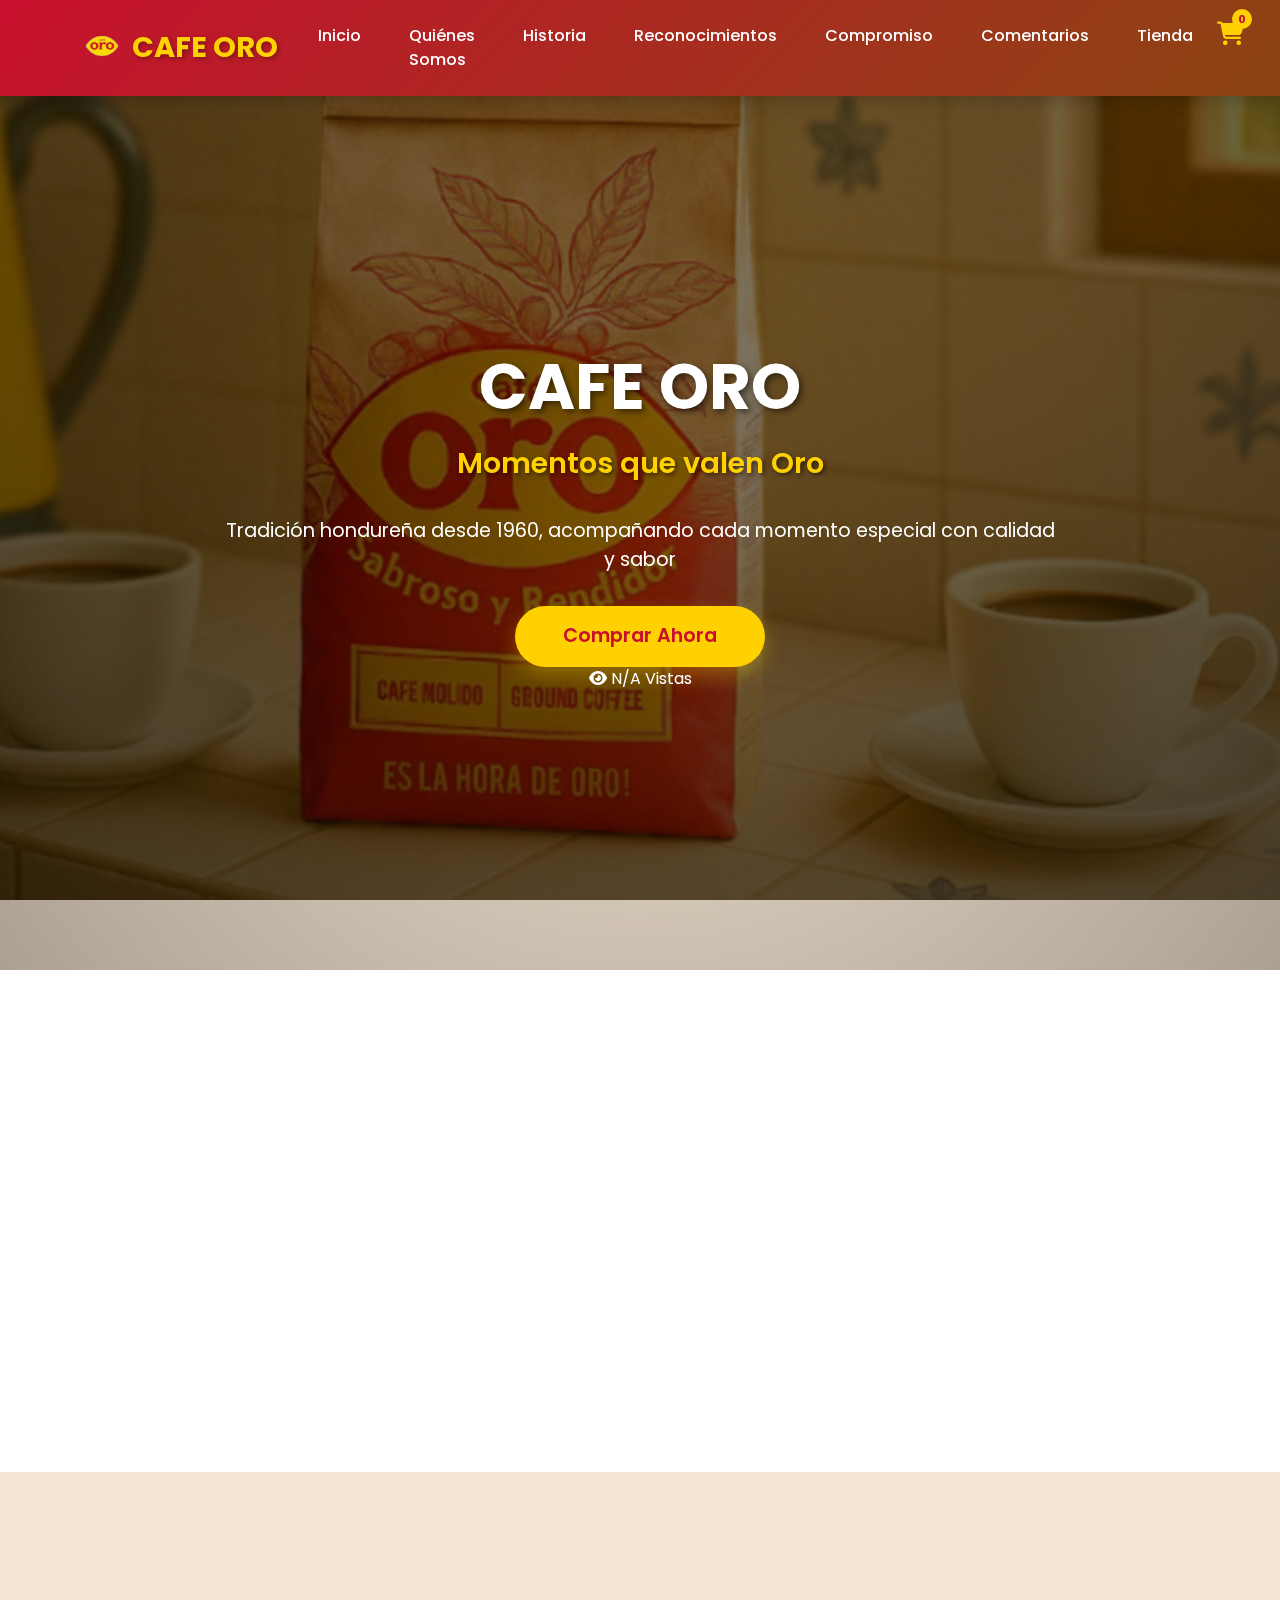
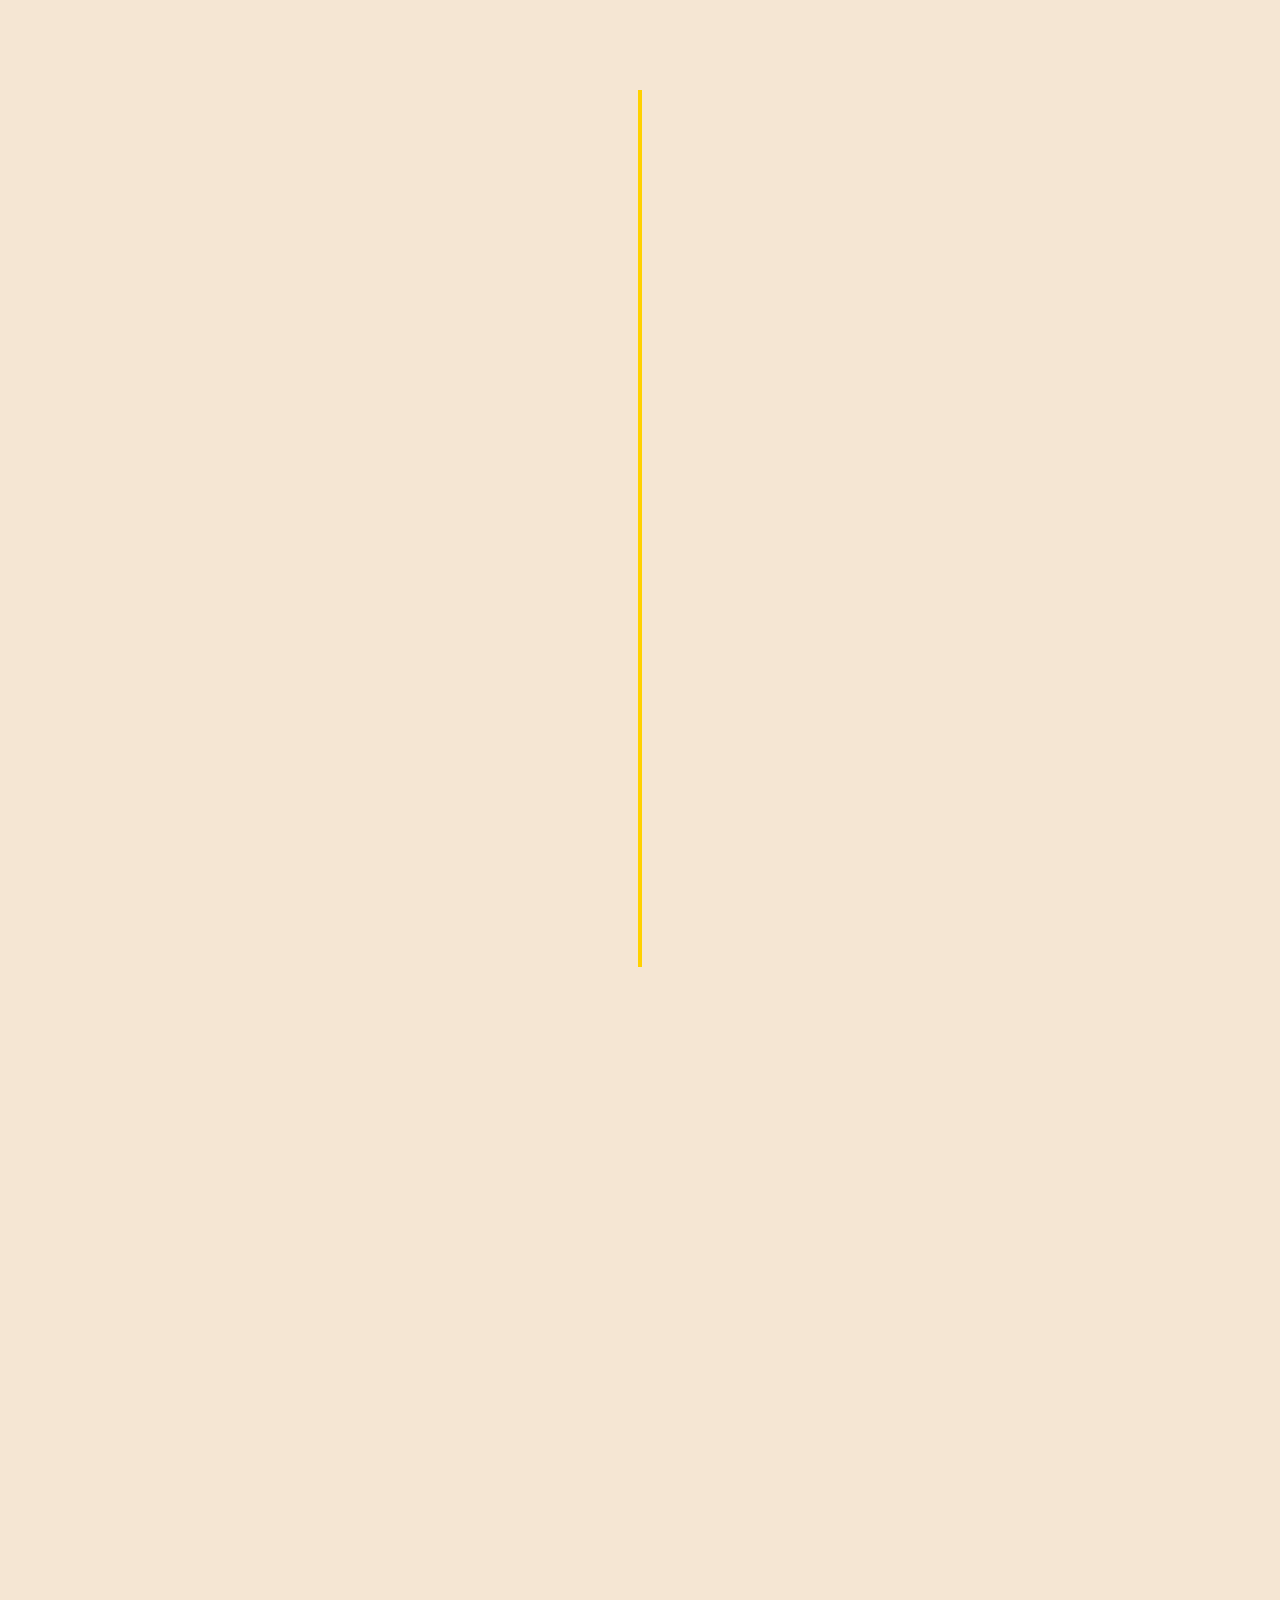
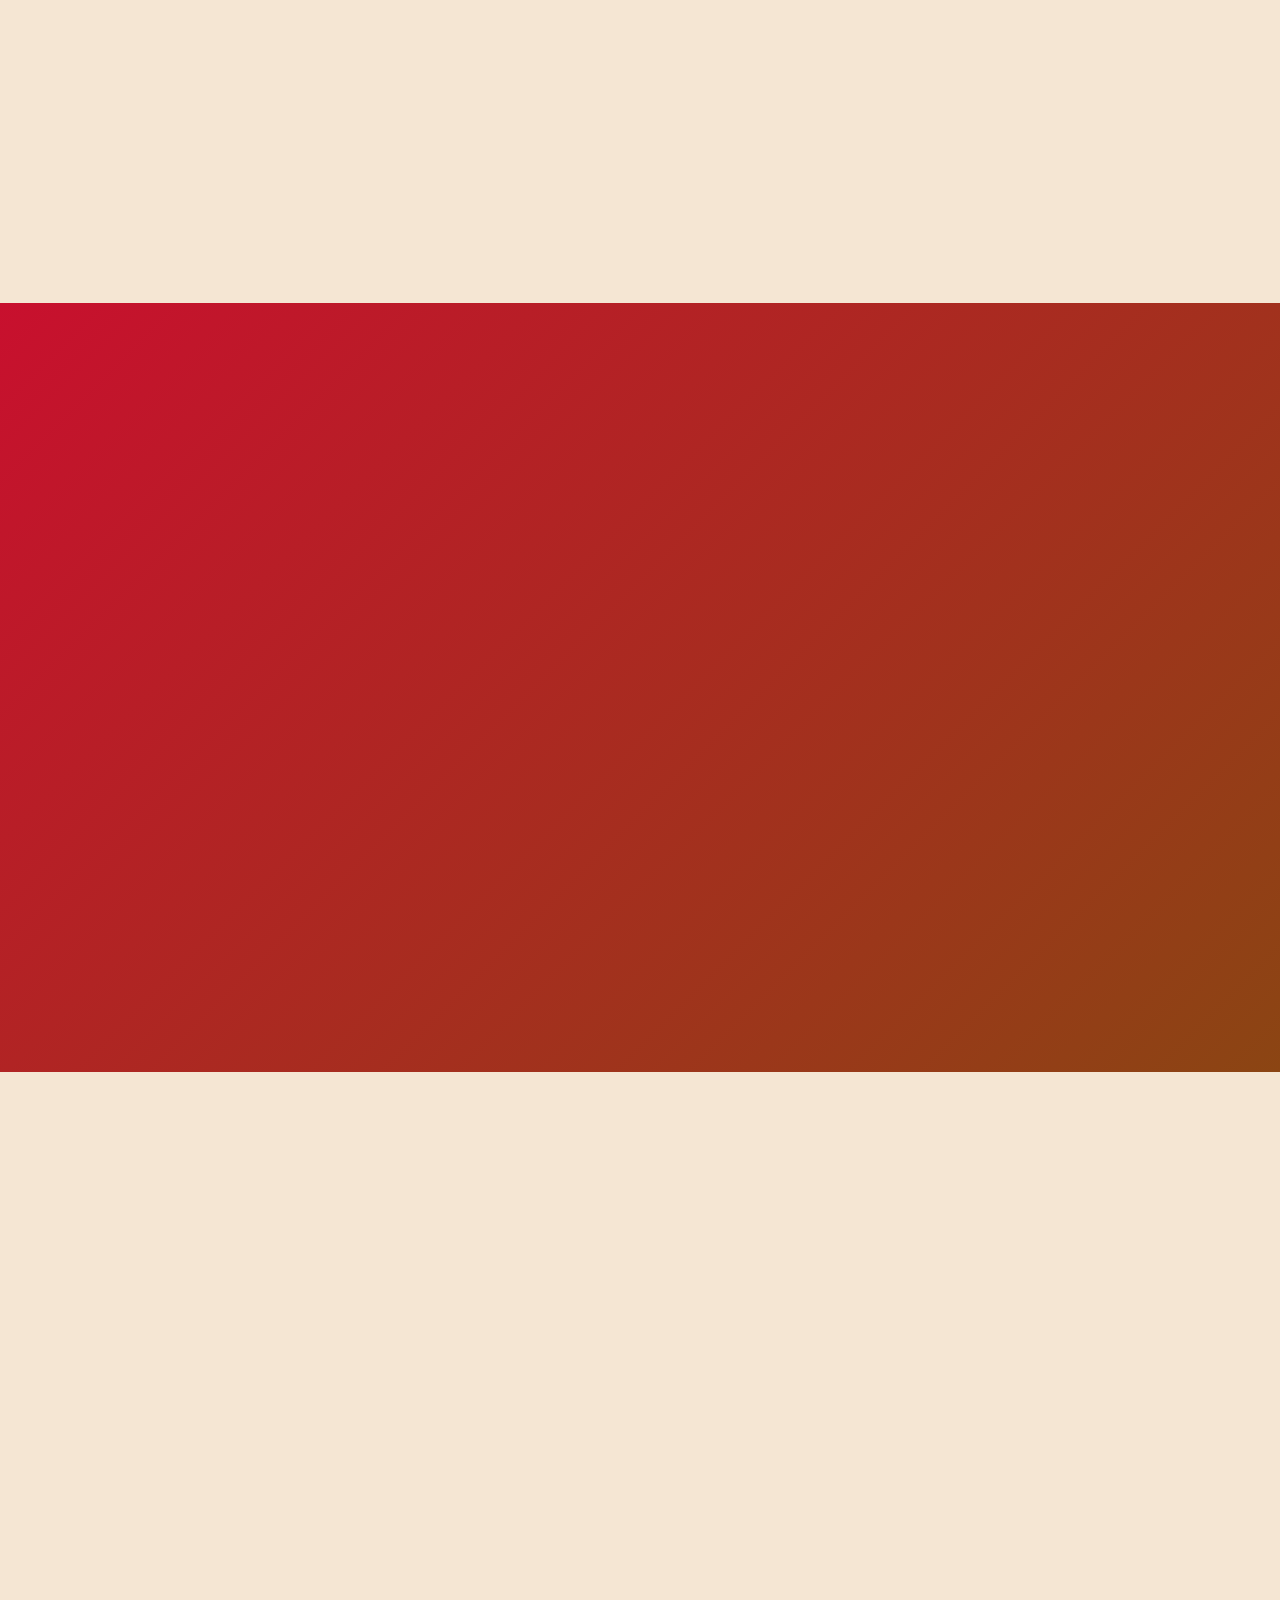
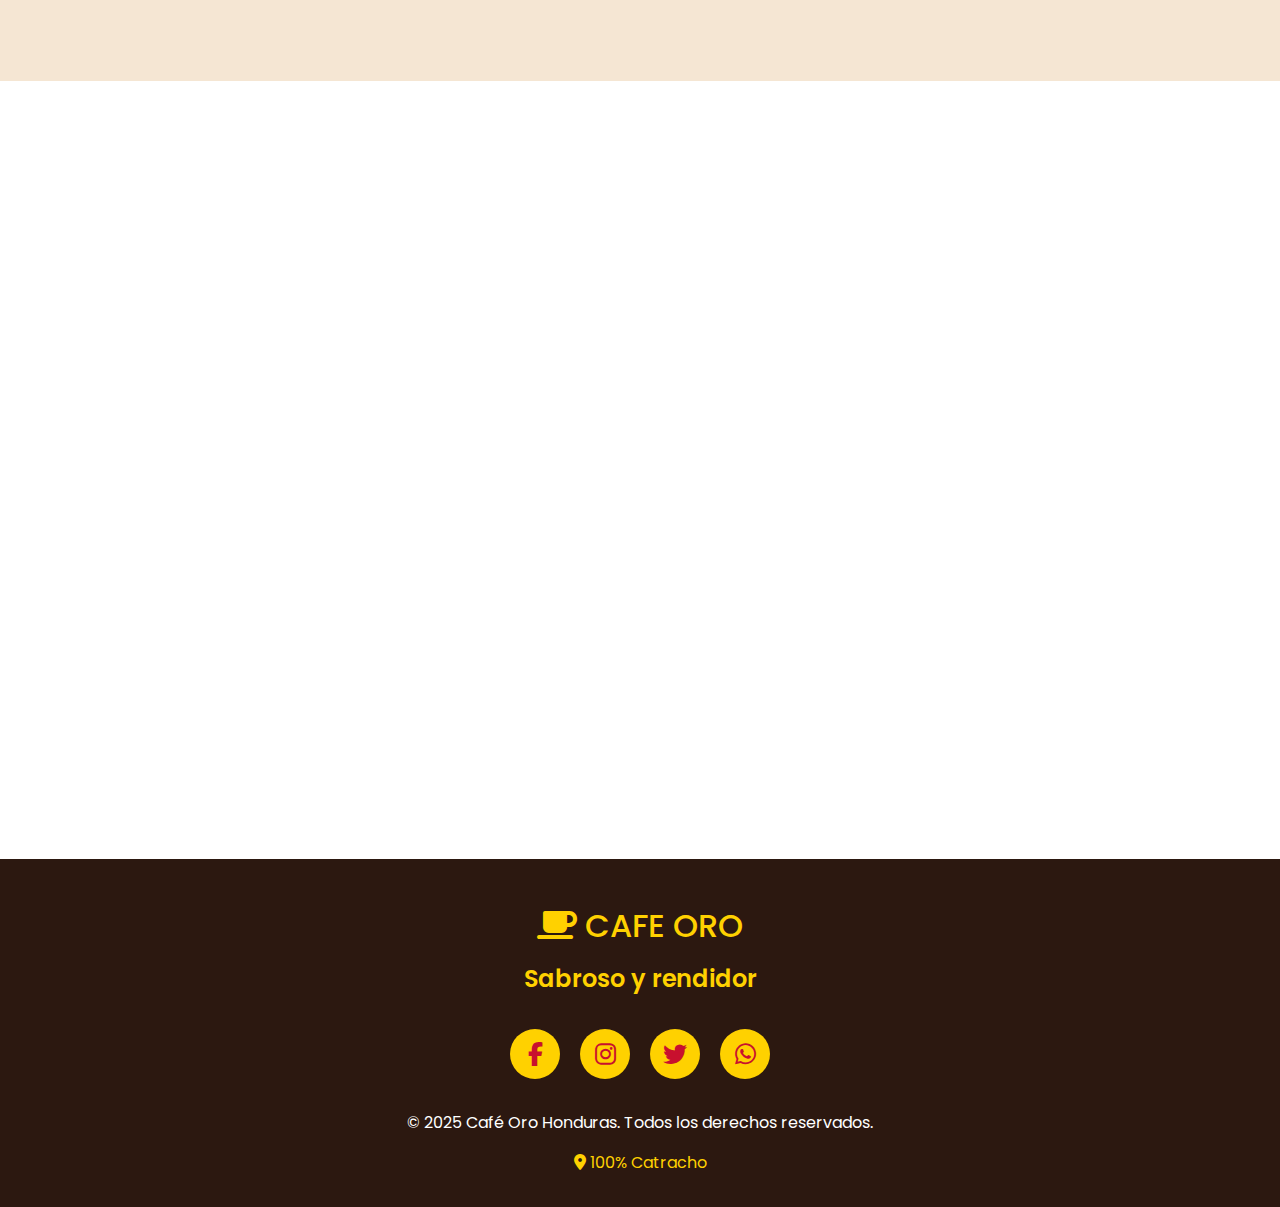
<file: index.html>
<!DOCTYPE html>
<html lang="es">
<head>
    <meta charset="UTF-8">
    <meta name="viewport" content="width=device-width, initial-scale=1.0">
    <meta name="description" content="Café Oro Honduras - La marca más reconocida de su categoría. Café hondureño de calidad desde 1960. Sabroso y rendidor.">
    <meta name="keywords" content="Café Oro Honduras, café hondureño, café de calidad, Café Oro, Gabriel Kafati">
    <title> ☕ Cafe Oro - Sabroso y Rendidor</title>
    
    <link href="https://cdn.jsdelivr.net/npm/bootstrap@5.3.0/dist/css/bootstrap.min.css" rel="stylesheet">
    
    <link rel="preconnect" href="https://fonts.googleapis.com">
    <link rel="preconnect" href="https://fonts.gstatic.com" crossorigin>
    <link href="https://fonts.googleapis.com/css2?family=Poppins:wght@300;400;600;700&display=swap" rel="stylesheet">
    
    <link href="https://cdn.jsdelivr.net/npm/aos@2.3.4/dist/aos.css" rel="stylesheet">
    
    <link rel="stylesheet" href="https://cdnjs.cloudflare.com/ajax/libs/font-awesome/6.4.0/css/all.min.css">
    
    <link rel="stylesheet" href="style.css">
</head>
<body>
    <nav class="navbar navbar-expand-lg">
        <div class="container">
                <a class="navbar-brand" href="#inicio">
                    <img src="images/logo-cafe-oro.png" alt="Logo Café Oro" class="navbar-logo"> CAFE ORO
                </a>
            <button class="navbar-toggler" type="button" data-bs-toggle="collapse" data-bs-target="#navbarNav" style="background: var(--oro-amarillo);">
                <span class="navbar-toggler-icon"></span>
            </button>
            <div class="collapse navbar-collapse" id="navbarNav">
                <ul class="navbar-nav ms-auto">
                    <li class="nav-item"><a class="nav-link" href="#inicio">Inicio</a></li>
                    <li class="nav-item"><a class="nav-link" href="#about">Quiénes Somos</a></li>
                    <li class="nav-item"><a class="nav-link" href="#historia">Historia</a></li>
                    <li class="nav-item"><a class="nav-link" href="#reconocimientos">Reconocimientos</a></li>
                    <li class="nav-item"><a class="nav-link" href="#compromiso">Compromiso</a></li>
                    <li class="nav-item"><a class="nav-link" href="#comentarios">Comentarios</a></li>
                    <li class="nav-item"><a class="nav-link" href="#tienda">Tienda</a></li>
                    <li class="nav-item">
                        <a href="carrito.html" class="cart-icon">
                            <i class="fas fa-shopping-cart"></i>
                            <span class="cart-count" id="cartCount">0</span>
                        </a>
                    </li>
                </ul>
            </div>
        </div>
    </nav>

    <section id="inicio" class="hero">
        <div class="hero-content">
            <h1 data-aos="fade-down">CAFE ORO</h1>
            <p class="hero-subtitle" data-aos="fade-up" data-aos-delay="200">Momentos que valen Oro</p>
            <p class="hero-description" data-aos="fade-up" data-aos-delay="400">
                Tradición hondureña desde 1960, acompañando cada momento especial con calidad y sabor
            </p>
            <a href="#tienda" class="btn btn-oro" data-aos="zoom-in" data-aos-delay="600">
                Comprar Ahora
            </a>

            <div class="views-bubble" data-aos="zoom-in" data-aos-delay="700">
                <i class="fas fa-eye"></i> 
                <span id="contador">0</span> Vistas
            </div>
        </div>
    </section>

    <section id="about" class="about-section">
        <div class="container">
            <h2 class="section-title" data-aos="fade-up">Quiénes Somos</h2>
            <div class="about-content" data-aos="fade-up" data-aos-delay="200">
                <p>
                    Café Oro es una marca de café hondureña fundada en 1960 que se ha convertido en un referente nacional, 
                    evolucionando desde un negocio familiar a una empresa moderna. Su historia está marcada por la calidad, 
                    la tradición y una profunda conexión con los consumidores hondureños, reflejada en campañas y 
                    reconocimientos que la mantienen como una de las marcas más recordadas y consumidas en el país.
                </p>
            </div>
        </div>
    </section>

    <section id="historia" class="timeline-section">
        <div class="container">
            <h2 class="section-title" data-aos="fade-up">Historia y Evolución</h2>
            <div class="timeline">
                <div class="timeline-item" data-aos="fade-right">
                    <div class="timeline-content">
                        <div class="timeline-year">1933</div>
                        <h3>Gabriel Kafati S.A.</h3>
                        <p>Se funda Gabriel Kafati S.A., que se convertiría en el tostador más grande y moderno de Honduras.</p>
                    </div>
                    <div class="timeline-icon"><i class="fas fa-industry"></i></div>
                </div>
                
                <div class="timeline-item" data-aos="fade-left">
                    <div class="timeline-content">
                        <div class="timeline-year">1960</div>
                        <h3>Fundación de Café Oro</h3>
                        <p>Nace Café Oro como un pequeño negocio familiar, con el compromiso de ofrecer café de calidad a los hondureños.</p>
                    </div>
                    <div class="timeline-icon"><i class="fas fa-coffee"></i></div>
                </div>
                
                <div class="timeline-item" data-aos="fade-right">
                    <div class="timeline-content">
                        <div class="timeline-year">Presente</div>
                        <h3>Evolución y Modernización</h3>
                        <p>Café Oro se ha modernizado a lo largo de los años, manteniéndose como líder en su categoría con innovación constante.</p>
                    </div>
                    <div class="timeline-icon"><i class="fas fa-rocket"></i></div>
                </div>
            </div>
        </div>
    </section>

    <section id="reconocimientos" class="section-padding" data-aos="fade-up">
        <div class="container">
            <h2 class="section-title">Reconocimientos</h2>
            <div class="row image-gallery">
                <div class="col-lg-4 col-md-6 mb-4" data-aos="zoom-in" data-aos-delay="100">
                    <div class="recognition-image-card">
                        <img src="images/reconocimiento-summa.jpg" alt="Revista SUMMA reconoce a Gabriel Kafati S.A." class="img-fluid recognition-img">
                    </div>
                </div>

                <div class="col-lg-4 col-md-6 mb-4" data-aos="zoom-in" data-aos-delay="300">
                    <div class="recognition-image-card">
                        <img src="images/reconocimiento-top-mind-1.jpg" alt="#1 Top of Mind - Marca más reconocida" class="img-fluid recognition-img">
                    </div>
                </div>

                <div class="col-lg-4 col-md-12 mb-4" data-aos="zoom-in" data-aos-delay="500">
                    <div class="recognition-image-card">
                        <img src="images/reconocimiento-top-mind-premio.jpg" alt="E&N reconoce a Café Oro por ser marca Top of Mind 2023" class="img-fluid recognition-img">
                    </div>
                </div>
            </div>
        </div>
    </section>

    <section id="compromiso" class="compromiso-section">
        <div class="container">
            <h2 class="section-title" style="color: var(--oro-amarillo);" data-aos="fade-up">Compromiso y Futuro</h2>
            <div class="row g-4">
                <div class="col-md-4" data-aos="zoom-in" data-aos-delay="100">
                    <div class="compromiso-card">
                        <div class="compromiso-icon"><i class="fas fa-award"></i></div>
                        <h3>Calidad</h3>
                        <p>Compromiso inquebrantable con la frescura y excelencia del café. Cada grano es seleccionado cuidadosamente para garantizar la mejor experiencia.</p>
                    </div>
                </div>
                <div class="col-md-4" data-aos="zoom-in" data-aos-delay="300">
                    <div class="compromiso-card">
                        <div class="compromiso-icon"><i class="fas fa-lightbulb"></i></div>
                        <h3>Innovación</h3>
                        <p>Renovación constante de imagen y conexión con nuevas audiencias, manteniendo la esencia tradicional que nos caracteriza.</p>
                    </div>
                </div>
                <div class="col-md-4" data-aos="zoom-in" data-aos-delay="500">
                    <div class="compromiso-card">
                        <div class="compromiso-icon"><i class="fas fa-heart"></i></div>
                        <h3>Sabor</h3>
                        <p>Café con un sabor inigualable que acompaña momentos especiales, desde el desayuno familiar hasta las reuniones con amigos.</p>
                    </div>
                </div>
            </div>
        </div>
    </section>

    <section id="comentarios" class="section-padding" data-aos="fade-up">
        <div class="container">
            <h2 class="section-title">Comentarios</h2>
            <div class="row">
                <div class="col-lg-4 col-md-6 mb-4">
                    <div class="testimonial-card">
                        <div class="stars"><i class="fas fa-star"></i><i class="fas fa-star"></i><i class="fas fa-star"></i><i class="fas fa-star"></i><i class="fas fa-star"></i></div>
                        <p class="comment-text">
                            "El mejor café que he probado en años. Su aroma llena toda la casa y el sabor es increíblemente suave y rendidor. ¡Mi despertar diario favorito!"
                        </p>
                        <div class="comment-author"><i class="fas fa-user-circle"></i><span>— Laura P. (Tegucigalpa)</span></div>
                    </div>
                </div>

                <div class="col-lg-4 col-md-6 mb-4">
                    <div class="testimonial-card">
                        <div class="stars"><i class="fas fa-star"></i><i class="fas fa-star"></i><i class="fas fa-star"></i><i class="fas fa-star"></i><i class="fas fa-star"></i></div>
                        <p class="comment-text">
                            "Compro el soluble liofilizado para la oficina y es perfecto. Rápido de preparar, pero con el sabor robusto y auténtico del café hondureño. ¡100% recomendado!"
                        </p>
                        <div class="comment-author"><i class="fas fa-user-circle"></i><span>— Roberto M. (San Pedro Sula)</span></div>
                    </div>
                </div>

                <div class="col-lg-4 col-md-12 mb-4">
                    <div class="testimonial-card">
                        <div class="stars"><i class="fas fa-star"></i><i class="fas fa-star"></i><i class="fas fa-star"></i><i class="fas fa-star"></i><i class="fas fa-star"></i></div>
                        <p class="comment-text">
                            "Es el café de mi infancia. Mantienen la calidad y la tradición de siempre. Cada taza es un recuerdo de familia. ¡Gracias, Café Oro, por ser sabroso y rendidor!"
                        </p>
                        <div class="comment-author"><i class="fas fa-user-circle"></i><span>— María G. (La Ceiba)</span></div>
                    </div>
                </div>
            </div>
        </div>
    </section>

    <section id="tienda" class="shop-section">
        <div class="container">
            <h2 class="section-title" data-aos="fade-up">Tienda Virtual</h2>
            <div class="row g-4 justify-content-center" id="productContainer"></div>
        </div>
    </section>

    <footer>
        <div class="container">
            <div class="footer-content">
                <h3 style="color: var(--oro-amarillo); font-size: 2rem;"><i class="fas fa-coffee"></i> CAFE ORO</h3>
                <p class="footer-slogan">Sabroso y rendidor</p>
                <div class="social-icons">
                    <a href="#" class="social-icon"><i class="fab fa-facebook-f"></i></a>
                    <a href="#" class="social-icon"><i class="fab fa-instagram"></i></a>
                    <a href="#" class="social-icon"><i class="fab fa-twitter"></i></a>
                    <a href="#" class="social-icon"><i class="fab fa-whatsapp"></i></a>
                </div>
                <p>&copy; 2025 Café Oro Honduras. Todos los derechos reservados.</p>
                <p style="color: var(--oro-amarillo); margin-top: 1rem;"><i class="fas fa-map-marker-alt"></i> 100% Catracho</p>
            </div>
        </div>
    </footer>

    <script src="https://cdn.jsdelivr.net/npm/bootstrap@5.3.0/dist/js/bootstrap.bundle.min.js"></script>
    <script src="https://cdn.jsdelivr.net/npm/aos@2.3.4/dist/aos.js"></script>
    <script src="script.js"></script> 

    <script>
        // Inicializar AOS
        // Si ya lo inicializaste en script.js, puedes eliminar esta línea
        AOS.init({
            duration: 1000,
            once: true,
        });

        // Contador de visitas con CountAPI
        // Nuevo formato: /hit/<namespace>/<key>
        // Usamos un namespace simple 'cafeoro' y el key 'homepage_views' para evitar conflictos.
        const namespace = 'cafeoro'; 
        const key = 'homepage_views'; 

        fetch(`https://api.countapi.xyz/hit/${namespace}/${key}`)
            .then(res => {
                if (!res.ok) {
                    // Si la respuesta HTTP no es exitosa (ej: 404 o 500), lanza un error
                    throw new Error('Error de red o de la API');
                }
                return res.json();
            })
            .then(res => {
                // Muestra el valor de las vistas
                const contadorElement = document.getElementById('contador');
                if (contadorElement) {
                    // Usa toLocaleString para separar miles (ej: 1,500)
                    contadorElement.textContent = res.value.toLocaleString('es-HN'); 
                }
            })
            .catch(err => {
                console.error('Error al cargar contador:', err);
                // Si falla (como cuando salía "ErrorVistas" en tu captura)
                const contadorElement = document.getElementById('contador');
                if (contadorElement) {
                    contadorElement.textContent = 'N/A'; // Muestra N/A para indicar fallo
                }
            });
    </script>
</body>
</html>
</file>
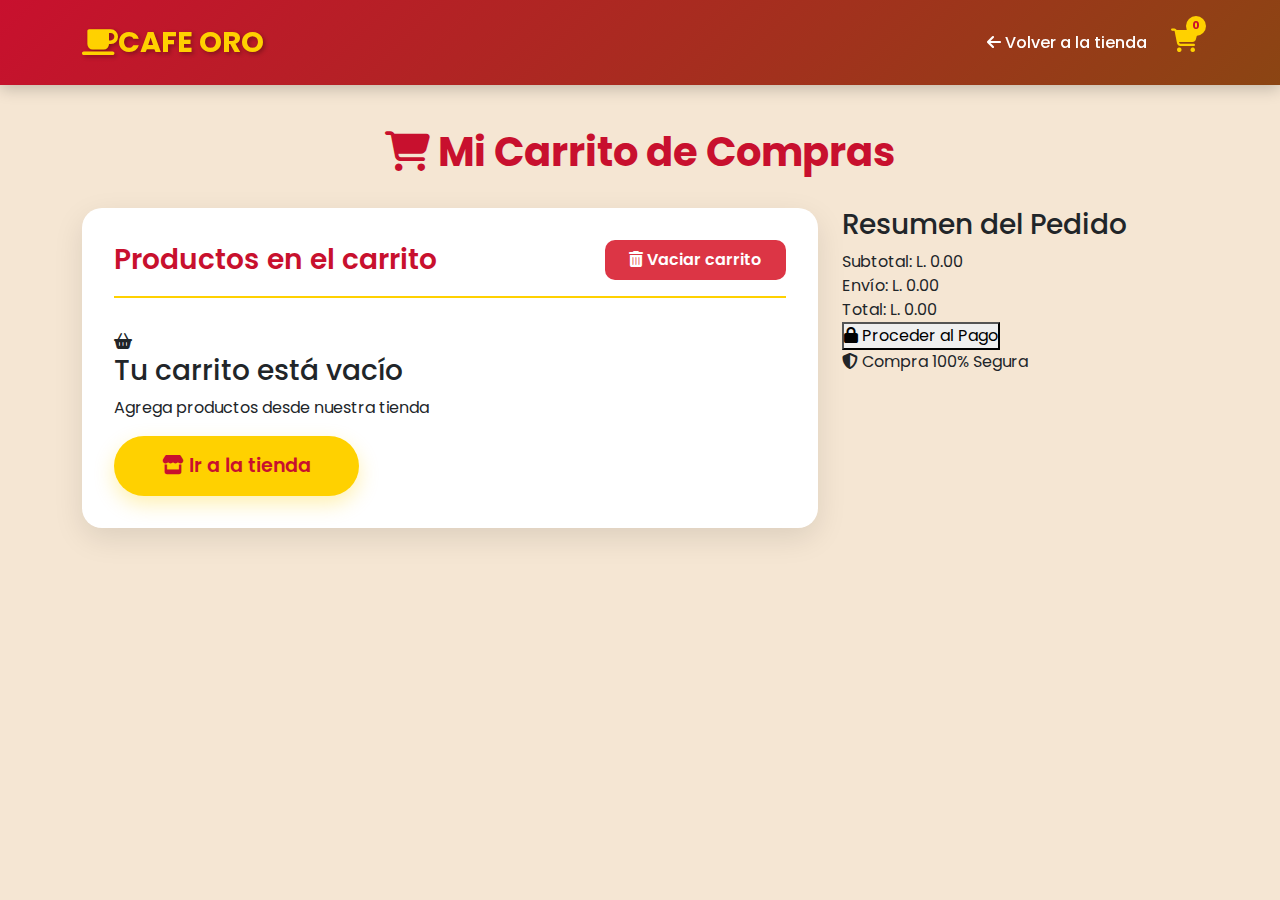
<file: carrito.html>
<!DOCTYPE html>
<html lang="es">
<head>
    <meta charset="UTF-8">
    <meta name="viewport" content="width=device-width, initial-scale=1.0">
    <meta name="description" content="Carrito de compras - Café Oro Honduras">
    <title>Carrito de Compras - Cafe Oro</title>
    
    <!-- Bootstrap 5 -->
    <link href="https://cdn.jsdelivr.net/npm/bootstrap@5.3.0/dist/css/bootstrap.min.css" rel="stylesheet">
    
    <!-- Google Fonts -->
    <link rel="preconnect" href="https://fonts.googleapis.com">
    <link rel="preconnect" href="https://fonts.gstatic.com" crossorigin>
    <link href="https://fonts.googleapis.com/css2?family=Poppins:wght@300;400;600;700&display=swap" rel="stylesheet">
    
    <!-- Font Awesome -->
    <link rel="stylesheet" href="https://cdnjs.cloudflare.com/ajax/libs/font-awesome/6.4.0/css/all.min.css">
    
    <!-- Custom CSS -->
    <link rel="stylesheet" href="style.css">
    <link rel="stylesheet" href="carrito.css">
</head>
<body>
    <!-- Navbar -->
    <nav class="navbar navbar-expand-lg">
        <div class="container">
            <a class="navbar-brand" href="index.html">
                <i class="fas fa-coffee"></i> CAFE ORO
            </a>
            <button class="navbar-toggler" type="button" data-bs-toggle="collapse" data-bs-target="#navbarNav" style="background: var(--oro-amarillo);">
                <span class="navbar-toggler-icon"></span>
            </button>
            <div class="collapse navbar-collapse" id="navbarNav">
                <ul class="navbar-nav ms-auto">
                    <li class="nav-item">
                        <a class="nav-link" href="index.html">
                            <i class="fas fa-arrow-left"></i> Volver a la tienda
                        </a>
                    </li>
                    <li class="nav-item">
                        <a href="carrito.html" class="cart-icon">
                            <i class="fas fa-shopping-cart"></i>
                            <span class="cart-count" id="cartCount">0</span>
                        </a>
                    </li>
                </ul>
            </div>
        </div>
    </nav>

    <!-- Carrito Section -->
    <section class="carrito-section">
        <div class="container">
            <h1 class="carrito-title">
                <i class="fas fa-shopping-cart"></i> Mi Carrito de Compras
            </h1>

            <div class="row g-4">
                <!-- Productos del Carrito -->
                <div class="col-lg-8">
                    <div class="carrito-container">
                        <div class="carrito-header">
                            <h3>Productos en el carrito</h3>
                            <button class="btn-clear-cart" id="clearCartBtn">
                                <i class="fas fa-trash-alt"></i> Vaciar carrito
                            </button>
                        </div>
                        
                        <div id="cartItemsContainer">
                            <!-- Los productos se cargarán aquí dinámicamente -->
                        </div>

                        <div id="emptyCartMessage" class="empty-cart" style="display: none;">
                            <i class="fas fa-shopping-basket"></i>
                            <h3>Tu carrito está vacío</h3>
                            <p>Agrega productos desde nuestra tienda</p>
                            <a href="index.html#tienda" class="btn btn-oro">
                                <i class="fas fa-store"></i> Ir a la tienda
                            </a>
                        </div>
                    </div>
                </div>

                <!-- Resumen y Checkout -->
                <div class="col-lg-4">
                    <div class="checkout-container">
                        <h3 class="checkout-title">Resumen del Pedido</h3>
                        
                        <div class="summary-item">
                            <span>Subtotal:</span>
                            <span id="subtotalAmount">L. 0.00</span>
                        </div>
                        <div class="summary-item">
                            <span>Envío:</span>
                            <span id="shippingAmount">L. 50.00</span>
                        </div>
                        <div class="summary-divider"></div>
                        <div class="summary-item total">
                            <span>Total:</span>
                            <span id="totalAmount">L. 0.00</span>
                        </div>

                        <button class="btn-checkout" id="checkoutBtn">
                            <i class="fas fa-lock"></i> Proceder al Pago
                        </button>

                        <div class="security-badges">
                            <i class="fas fa-shield-alt"></i> Compra 100% Segura
                        </div>
                    </div>
                </div>
            </div>
        </div>
    </section>

    <!-- Modal de Checkout -->
    <div class="modal fade" id="checkoutModal" tabindex="-1">
        <div class="modal-dialog modal-xl modal-dialog-centered modal-dialog-scrollable">
            <div class="modal-content">
                <div class="modal-header">
                    <h5 class="modal-title">
                        <i class="fas fa-credit-card"></i> Finalizar Compra
                    </h5>
                    <button type="button" class="btn-close" data-bs-dismiss="modal"></button>
                </div>
                <div class="modal-body">
                    <form id="checkoutForm">
                        <!-- Paso 1: Información Personal -->
                        <div class="checkout-step active" id="step1">
                            <h4 class="step-title">
                                <span class="step-number">1</span>
                                Información Personal
                            </h4>
                            
                            <div class="row g-3">
                                <div class="col-md-6">
                                    <label class="form-label">Nombre Completo *</label>
                                    <input type="text" class="form-control" id="fullName" required>
                                </div>
                                <div class="col-md-6">
                                    <label class="form-label">Teléfono *</label>
                                    <input type="tel" class="form-control" id="phone" placeholder="+504 0000-0000" required>
                                </div>
                                <div class="col-md-6">
                                    <label class="form-label">Correo Electrónico *</label>
                                    <input type="email" class="form-control" id="email" required>
                                </div>
                                <div class="col-md-6">
                                    <label class="form-label">DNI / Identidad</label>
                                    <input type="text" class="form-control" id="dni" placeholder="0000-0000-00000">
                                </div>
                            </div>

                            <div class="step-actions">
                                <button type="button" class="btn-next" onclick="nextStep(2)">
                                    Siguiente <i class="fas fa-arrow-right"></i>
                                </button>
                            </div>
                        </div>

                        <!-- Paso 2: Dirección de Envío -->
                        <div class="checkout-step" id="step2">
                            <h4 class="step-title">
                                <span class="step-number">2</span>
                                Dirección de Envío
                            </h4>
                            
                            <div class="row g-3">
                                <div class="col-md-6">
                                    <label class="form-label">Departamento *</label>
                                    <select class="form-select" id="department" required>
                                        <option value="">Seleccionar...</option>
                                        <option value="francisco-morazan">Francisco Morazán</option>
                                        <option value="cortes">Cortés</option>
                                        <option value="atlantida">Atlántida</option>
                                        <option value="choluteca">Choluteca</option>
                                        <option value="colon">Colón</option>
                                        <option value="comayagua">Comayagua</option>
                                        <option value="copan">Copán</option>
                                        <option value="el-paraiso">El Paraíso</option>
                                        <option value="gracias-a-dios">Gracias a Dios</option>
                                        <option value="intibuca">Intibucá</option>
                                        <option value="islas-de-la-bahia">Islas de la Bahía</option>
                                        <option value="la-paz">La Paz</option>
                                        <option value="lempira">Lempira</option>
                                        <option value="ocotepeque">Ocotepeque</option>
                                        <option value="olancho">Olancho</option>
                                        <option value="santa-barbara">Santa Bárbara</option>
                                        <option value="valle">Valle</option>
                                        <option value="yoro">Yoro</option>
                                    </select>
                                </div>
                                <div class="col-md-6">
                                    <label class="form-label">Ciudad / Municipio *</label>
                                    <input type="text" class="form-control" id="city" required>
                                </div>
                                <div class="col-12">
                                    <label class="form-label">Dirección Completa *</label>
                                    <textarea class="form-control" id="address" rows="3" 
                                        placeholder="Ej: Colonia Palmira, Calle Principal, Casa #123" required></textarea>
                                </div>
                                <div class="col-md-6">
                                    <label class="form-label">Código Postal</label>
                                    <input type="text" class="form-control" id="zipCode">
                                </div>
                                <div class="col-md-6">
                                    <label class="form-label">Punto de Referencia</label>
                                    <input type="text" class="form-control" id="reference" 
                                        placeholder="Ej: Frente al parque central">
                                </div>
                            </div>

                            <div class="step-actions">
                                <button type="button" class="btn-prev" onclick="prevStep(1)">
                                    <i class="fas fa-arrow-left"></i> Anterior
                                </button>
                                <button type="button" class="btn-next" onclick="nextStep(3)">
                                    Siguiente <i class="fas fa-arrow-right"></i>
                                </button>
                            </div>
                        </div>

                        <!-- Paso 3: Método de Pago -->
                        <div class="checkout-step" id="step3">
                            <h4 class="step-title">
                                <span class="step-number">3</span>
                                Método de Pago
                            </h4>
                            
                            <div class="payment-methods">
                                <div class="payment-method">
                                    <input type="radio" name="paymentMethod" id="creditCard" value="credit" checked>
                                    <label for="creditCard">
                                        <i class="fas fa-credit-card"></i>
                                        <span>Tarjeta de Crédito/Débito</span>
                                    </label>
                                </div>
                                <div class="payment-method">
                                    <input type="radio" name="paymentMethod" id="cashOnDelivery" value="cash">
                                    <label for="cashOnDelivery">
                                        <i class="fas fa-money-bill-wave"></i>
                                        <span>Pago Contra Entrega</span>
                                    </label>
                                </div>
                                <div class="payment-method">
                                    <input type="radio" name="paymentMethod" id="bankTransfer" value="transfer">
                                    <label for="bankTransfer">
                                        <i class="fas fa-university"></i>
                                        <span>Transferencia Bancaria</span>
                                    </label>
                                </div>
                            </div>

                            <!-- Información de Tarjeta -->
                            <div class="card-info" id="cardInfo">
                                <h5 class="mt-4 mb-3">Información de la Tarjeta</h5>
                                <div class="row g-3">
                                    <div class="col-12">
                                        <label class="form-label">Número de Tarjeta *</label>
                                        <input type="text" class="form-control" id="cardNumber" 
                                            placeholder="0000 0000 0000 0000" maxlength="19">
                                    </div>
                                    <div class="col-12">
                                        <label class="form-label">Nombre en la Tarjeta *</label>
                                        <input type="text" class="form-control" id="cardName" 
                                            placeholder="Como aparece en la tarjeta">
                                    </div>
                                    <div class="col-md-6">
                                        <label class="form-label">Fecha de Expiración *</label>
                                        <input type="text" class="form-control" id="cardExpiry" 
                                            placeholder="MM/AA" maxlength="5">
                                    </div>
                                    <div class="col-md-6">
                                        <label class="form-label">CVV *</label>
                                        <input type="text" class="form-control" id="cardCVV" 
                                            placeholder="123" maxlength="4">
                                    </div>
                                </div>

                                <div class="accepted-cards">
                                    <span>Aceptamos:</span>
                                    <i class="fab fa-cc-visa"></i>
                                    <i class="fab fa-cc-mastercard"></i>
                                    <i class="fab fa-cc-amex"></i>
                                </div>
                            </div>

                            <div class="step-actions">
                                <button type="button" class="btn-prev" onclick="prevStep(2)">
                                    <i class="fas fa-arrow-left"></i> Anterior
                                </button>
                                <button type="button" class="btn-next" onclick="nextStep(4)">
                                    Siguiente <i class="fas fa-arrow-right"></i>
                                </button>
                            </div>
                        </div>

                        <!-- Paso 4: Confirmación -->
                        <div class="checkout-step" id="step4">
                            <h4 class="step-title">
                                <span class="step-number">4</span>
                                Confirmar Pedido
                            </h4>
                            
                            <div class="confirmation-summary">
                                <div class="summary-section">
                                    <h5><i class="fas fa-user"></i> Información Personal</h5>
                                    <div id="confirmPersonalInfo"></div>
                                </div>

                                <div class="summary-section">
                                    <h5><i class="fas fa-map-marker-alt"></i> Dirección de Envío</h5>
                                    <div id="confirmAddressInfo"></div>
                                </div>

                                <div class="summary-section">
                                    <h5><i class="fas fa-credit-card"></i> Método de Pago</h5>
                                    <div id="confirmPaymentInfo"></div>
                                </div>

                                <div class="summary-section">
                                    <h5><i class="fas fa-shopping-bag"></i> Productos</h5>
                                    <div id="confirmProductsInfo"></div>
                                </div>

                                <div class="summary-section total-section">
                                    <h5>Total a Pagar</h5>
                                    <div class="total-price" id="confirmTotal">L. 0.00</div>
                                </div>
                            </div>

                            <div class="terms-acceptance">
                                <input type="checkbox" id="acceptTerms" required>
                                <label for="acceptTerms">
                                    Acepto los <a href="#" target="_blank">términos y condiciones</a> 
                                    y la <a href="#" target="_blank">política de privacidad</a>
                                </label>
                            </div>

                            <div class="step-actions">
                                <button type="button" class="btn-prev" onclick="prevStep(3)">
                                    <i class="fas fa-arrow-left"></i> Anterior
                                </button>
                                <button type="submit" class="btn-complete-order">
                                    <i class="fas fa-check-circle"></i> Completar Pedido
                                </button>
                            </div>
                        </div>
                    </form>
                </div>
            </div>
        </div>
    </div>

    <!-- Modal de Confirmación -->
    <div class="modal fade" id="successModal" tabindex="-1">
        <div class="modal-dialog modal-dialog-centered">
            <div class="modal-content success-modal">
                <div class="modal-body text-center">
                    <div class="success-icon">
                        <i class="fas fa-check-circle"></i>
                    </div>
                    <h3>¡Pedido Realizado con Éxito!</h3>
                    <p>Tu pedido ha sido procesado correctamente.</p>
                    <p class="order-number">Número de pedido: <strong id="orderNumber"></strong></p>
                    <p>Recibirás un correo de confirmación en breve.</p>
                    <a href="index.html" class="btn btn-oro">
                        <i class="fas fa-home"></i> Volver al Inicio
                    </a>
                </div>
            </div>
        </div>
    </div>

    <!-- Bootstrap JS -->
    <script src="https://cdn.jsdelivr.net/npm/bootstrap@5.3.0/dist/js/bootstrap.bundle.min.js"></script>
    
    <!-- Custom JavaScript -->
    <script src="carrito.js"></script>
</body>
</html>
</file>
<file: style.css>
/* ==========================================
   CAFÉ ORO - ESTILOS PRINCIPALES
   ========================================== */

/* Variables de colores */
:root {
    --oro-amarillo: #FFD100;
    --oro-rojo: #C8102E;
    --tierra: #8B4513;
    --beige: #F5E6D3;
    --oscuro: #2C1810;
}

/* Reset y configuración base */
* {
    margin: 0;
    padding: 0;
    box-sizing: border-box;
}

body {
    font-family: 'Poppins', sans-serif;
    overflow-x: hidden;
    background-color: var(--beige);
}

/* ==========================================
   NAVBAR
   ========================================== */
.navbar {
    background: linear-gradient(135deg, var(--oro-rojo) 0%, var(--tierra) 100%);
    padding: 1rem 0;
    box-shadow: 0 4px 15px rgba(0,0,0,0.2);
    position: fixed;
    width: 100%;
    top: 0;
    z-index: 1000;
}

.navbar-brand {
    font-weight: 700;
    font-size: 1.8rem;
    color: var(--oro-amarillo) !important;
    text-shadow: 2px 2px 4px rgba(0,0,0,0.3);
    /* Ajuste del navbar-brand para alinear todo (Ya estaba en el CSS anterior) */
    display: flex; 
    align-items: center; 
}

.nav-link {
    color: #fff !important;
    font-weight: 500;
    margin: 0 1rem;
    transition: all 0.3s;
    position: relative;
}

.nav-link:hover {
    color: var(--oro-amarillo) !important;
    transform: translateY(-2px);
}

.nav-link::after {
    content: '';
    position: absolute;
    bottom: -5px;
    left: 0;
    width: 0;
    height: 3px;
    background: var(--oro-amarillo);
    transition: width 0.3s;
}

.nav-link:hover::after {
    width: 100%;
}

.cart-icon {
    position: relative;
    font-size: 1.5rem;
    color: var(--oro-amarillo);
    cursor: pointer;
    transition: transform 0.3s;
}

.cart-icon:hover {
    transform: scale(1.2);
}

.cart-count {
    position: absolute;
    top: -8px;
    right: -8px;
    background: var(--oro-amarillo);
    color: var(--oro-rojo);
    border-radius: 50%;
    width: 20px;
    height: 20px;
    display: flex;
    align-items: center;
    justify-content: center;
    font-size: 0.7rem;
    font-weight: bold;
}

/* ==========================================
   ESTILOS AGREGADOS PARA EL LOGO
   ========================================== */
.navbar-logo {
    height: 40px; /* Ajusta la altura del logo */
    margin-right: 10px; /* Espacio entre el logo y el texto "CAFE ORO" */
    vertical-align: middle; /* Ayuda a alinear la imagen con el texto adyacente */
    transform: translateY(-2px); /* Pequeño ajuste vertical para una alineación perfecta */
}

/* ==========================================
   HERO SECTION
   ========================================== */
.hero {
    height: 100vh;
    /* CAMBIO: La URL de la imagen se actualiza a tu nueva portada */
    background: linear-gradient(rgba(0, 0, 0, 0.4), rgba(0, 0, 0, 0.6)), /* Degradado oscuro para mejor contraste */
                url('images/portada-principal.jpg') center/cover;
    
    display: flex;
    align-items: center;
    justify-content: center;
    text-align: center;
    color: white;
    position: relative;
    margin-top: 70px; /* Mantiene el espacio debajo del navbar fijo */
    overflow: hidden;

    /* Estilos adicionales que ayudan a mantener el efecto: */
    background-attachment: fixed; /* Si quieres el efecto Parallax */
    background-size: cover;
    background-position: center;
}

.hero::before {
    content: '';
    position: absolute;
    top: 0;
    left: 0;
    width: 100%;
    height: 100%;
    background: radial-gradient(circle at center, transparent 0%, rgba(0,0,0,0.3) 100%);
}

.hero-content {
    position: relative;
    z-index: 2;
    max-width: 900px;
    padding: 2rem;
}

.hero h1 {
    font-size: 4rem;
    font-weight: 700;
    margin-bottom: 1rem;
    text-shadow: 3px 3px 6px rgba(0,0,0,0.5);
    animation: fadeInDown 1s;
}

.hero-subtitle {
    font-size: 1.8rem;
    margin-bottom: 2rem;
    color: var(--oro-amarillo);
    font-weight: 600;
    text-shadow: 2px 2px 4px rgba(0,0,0,0.5);
    animation: fadeInUp 1s;
}

.hero-description {
    font-size: 1.2rem;
    margin-bottom: 2rem;
    animation: fadeIn 1.5s;
}

.btn-oro {
    background: var(--oro-amarillo);
    color: var(--oro-rojo);
    padding: 1rem 3rem;
    font-size: 1.2rem;
    font-weight: 600;
    border: none;
    border-radius: 50px;
    transition: all 0.3s;
    box-shadow: 0 8px 20px rgba(255, 209, 0, 0.3);
    text-decoration: none;
    display: inline-block;
}

.btn-oro:hover {
    background: #FFC400;
    transform: translateY(-5px);
    box-shadow: 0 12px 30px rgba(255, 209, 0, 0.5);
    color: var(--oro-rojo);
}

/* ==========================================
   SECCIONES GENERALES
   ========================================= */
section {
    padding: 6rem 0;
}

.section-title {
    font-size: 3rem;
    font-weight: 700;
    color: var(--oro-rojo);
    margin-bottom: 3rem;
    text-align: center;
    position: relative;
    padding-bottom: 1rem;
}

.section-title::after {
    content: '';
    position: absolute;
    bottom: 0;
    left: 50%;
    transform: translateX(-50%);
    width: 100px;
    height: 4px;
    background: var(--oro-amarillo);
}

/* ==========================================
   QUIÉNES SOMOS
   ========================================= */
.about-section {
    background: white;
}

.about-content {
    max-width: 900px;
    margin: 0 auto;
    font-size: 1.2rem;
    line-height: 1.8;
    color: var(--oscuro);
    text-align: justify;
}

/* ==========================================
   TIMELINE - HISTORIA
   ========================================= */
.timeline-section {
    background: var(--beige);
}

.timeline {
    position: relative;
    max-width: 1000px;
    margin: 0 auto;
}

.timeline::before {
    content: '';
    position: absolute;
    left: 50%;
    transform: translateX(-50%);
    width: 4px;
    height: 100%;
    background: var(--oro-amarillo);
}

.timeline-item {
    display: flex;
    justify-content: space-between;
    margin-bottom: 4rem;
    position: relative;
}

.timeline-content {
    width: 45%;
    background: white;
    padding: 2rem;
    border-radius: 15px;
    box-shadow: 0 10px 30px rgba(0,0,0,0.1);
    position: relative;
}

.timeline-item:nth-child(even) .timeline-content {
    margin-left: auto;
}

.timeline-year {
    font-size: 2rem;
    font-weight: 700;
    color: var(--oro-rojo);
    margin-bottom: 1rem;
}

.timeline-icon {
    position: absolute;
    left: 50%;
    transform: translateX(-50%);
    width: 60px;
    height: 60px;
    background: var(--oro-amarillo);
    border-radius: 50%;
    display: flex;
    align-items: center;
    justify-content: center;
    font-size: 1.5rem;
    color: var(--oro-rojo);
    box-shadow: 0 5px 15px rgba(0,0,0,0.2);
}

/* ==========================================
   SECCIÓN DE RECONOCIMIENTOS (Galería de Imágenes)
   ========================================= */
.image-gallery {
    display: flex;
    justify-content: center;
    /* CENTRADO VERTICAL: Asegura que todas las columnas de la fila compartan la misma altura */
    align-items: stretch; 
    flex-wrap: wrap;
}

/* NUEVO: Asegura que la columna sea un contenedor flex para que la tarjeta use el 100% de altura */
.col-lg-4, .col-md-6, .col-sm-12 {
    display: flex; 
}

.recognition-image-card {
    background-color: white;
    padding: 10px;
    border-radius: 15px;
    box-shadow: 0 10px 20px rgba(0, 0, 0, 0.15);
    overflow: hidden;
    height: 100%;
    width: 100%; /* Ocupa el 100% del ancho de la columna */
    transition: transform 0.3s ease, box-shadow 0.3s ease;

    /* CENTRADO VERTICAL/HORIZONTAL: Centra la imagen dentro de la tarjeta */
    display: flex;
    justify-content: center;
    align-items: center;
}

.recognition-image-card:hover {
    transform: scale(1.03); /* Ligeramente más grande al pasar el mouse */
    box-shadow: 0 15px 30px rgba(0, 0, 0, 0.25);
    border: 3px solid var(--oro-amarillo); /* Borde dorado al hacer hover */
}

.recognition-img {
    width: 100%;
    height: auto;
    border-radius: 10px; /* Borde interno de la imagen */
    display: block;
}

/* Adaptación para pantallas medianas (col-md-6) */
@media (max-width: 991px) {
    .recognition-image-card {
        max-width: 400px; /* Limita el ancho de la imagen en tabletas */
        margin: 0 auto;
    }
}

/* ==========================================
   COMPROMISO Y FUTURO
   ========================================= */
.compromiso-section {
    background: linear-gradient(135deg, var(--oro-rojo), var(--tierra));
    color: white;
}

.compromiso-card {
    background: rgba(255,255,255,0.1);
    backdrop-filter: blur(10px);
    padding: 3rem 2rem;
    border-radius: 20px;
    text-align: center;
    transition: all 0.3s;
    border: 2px solid rgba(255,255,255,0.2);
    height: 100%;
}

.compromiso-card:hover {
    transform: translateY(-15px);
    background: rgba(255,255,255,0.2);
    box-shadow: 0 15px 40px rgba(0,0,0,0.3);
}

.compromiso-icon {
    font-size: 4rem;
    color: var(--oro-amarillo);
    margin-bottom: 1.5rem;
}

.compromiso-card h3 {
    font-size: 1.8rem;
    margin-bottom: 1rem;
    color: var(--oro-amarillo);
}

.compromiso-card p {
    font-size: 1.1rem;
    line-height: 1.6;
}

/* ==========================================
   SECCIÓN DE COMENTARIOS / TESTIMONIOS
   ========================================= */
#comentarios {
    background-color: var(--beige); /* Fondo beige para destacar */
}

.testimonial-card {
    background-color: white;
    padding: 30px;
    border-radius: 10px;
    box-shadow: 0 5px 15px rgba(0, 0, 0, 0.1);
    height: 100%;
    display: flex;
    flex-direction: column;
    justify-content: space-between;
    border-top: 3px solid var(--oro-amarillo);
}

.testimonial-card:hover {
    box-shadow: 0 10px 25px rgba(0, 0, 0, 0.2);
    transform: translateY(-3px);
    transition: all 0.3s ease;
}

.stars {
    color: var(--oro-amarillo);
    margin-bottom: 15px;
    font-size: 1.2rem;
}

.comment-text {
    font-style: italic;
    color: var(--oscuro);
    margin-bottom: 20px;
    line-height: 1.5;
}

.comment-author {
    display: flex;
    align-items: center;
    font-weight: 600;
    color: var(--oro-rojo);
}

.comment-author i {
    font-size: 1.5rem;
    margin-right: 10px;
    color: var(--tierra);
}


/* ==========================================
   TIENDA VIRTUAL
   ========================================= */
.shop-section {
    background: white;
}

.product-list {
    display: flex; /* Activa Flexbox en el contenedor */
    justify-content: center; /* Centra los elementos hijos horizontalmente */
    flex-wrap: wrap; /* Asegura que los elementos salten de línea en pantallas pequeñas */
}

.product-card {
    background: white;
    border-radius: 20px;
    overflow: hidden;
    box-shadow: 0 10px 30px rgba(0,0,0,0.1);
    transition: all 0.3s;
    height: 100%;
}

.product-card:hover {
    transform: translateY(-15px);
    box-shadow: 0 20px 50px rgba(0,0,0,0.2);
}

.product-image {
    height: 250px;
    background: linear-gradient(135deg, var(--beige), var(--oro-amarillo));
    display: flex;
    align-items: center;
    justify-content: center;
    position: relative;
    overflow: hidden;
}

/* Ocultar el ícono cuando hay imagen */
.product-image i {
    display: none;
}

.product-img {
    width: 100%;
    height: 100%;
    object-fit: contain;
    transition: transform 0.3s ease;
}

.product-card:hover .product-img {
    transform: scale(1.1);
}

/* Si quieres mantener un efecto de shimmer sobre la imagen */
.product-image::before {
    content: '';
    position: absolute;
    top: -50%;
    left: -50%;
    width: 200%;
    height: 200%;
    background: radial-gradient(circle, rgba(255,255,255,0.2) 0%, transparent 70%);
    animation: shimmer 3s infinite;
    pointer-events: none;
}


.product-info {
    padding: 1.5rem;
}

.product-name {
    font-size: 1.3rem;
    font-weight: 600;
    color: var(--oscuro);
    margin-bottom: 0.5rem;
}

.product-price {
    font-size: 1.8rem;
    color: var(--oro-rojo);
    font-weight: 700;
    margin-bottom: 1rem;
}

.btn-add-cart {
    width: 100%;
    background: var(--oro-rojo);
    color: white;
    padding: 0.8rem;
    border: none;
    border-radius: 10px;
    font-weight: 600;
    transition: all 0.3s;
    cursor: pointer;
}

.btn-add-cart:hover {
    background: var(--tierra);
    transform: scale(1.05);
}

/* ==========================================
   FOOTER
   ========================================= */
footer {
    background: var(--oscuro);
    color: white;
    padding: 3rem 0 1rem;
}

.footer-content {
    text-align: center;
}

.social-icons {
    margin: 2rem 0;
}

.social-icon {
    display: inline-flex;
    width: 50px;
    height: 50px;
    background: var(--oro-amarillo);
    color: var(--oro-rojo);
    border-radius: 50%;
    align-items: center;
    justify-content: center;
    margin: 0 0.5rem;
    font-size: 1.5rem;
    transition: all 0.3s;
    text-decoration: none;
}

.social-icon:hover {
    transform: translateY(-5px) rotate(360deg);
    background: var(--oro-rojo);
    color: var(--oro-amarillo);
}

.footer-slogan {
    font-size: 1.5rem;
    font-weight: 600;
    color: var(--oro-amarillo);
    margin: 1rem 0;
}

/* ==========================================
   ANIMACIONES
   ========================================= */
@keyframes fadeInDown {
    from {
        opacity: 0;
        transform: translateY(-50px);
    }
    to {
        opacity: 1;
        transform: translateY(0);
    }
}

@keyframes fadeInUp {
    from {
        opacity: 0;
        transform: translateY(50px);
    }
    to {
        opacity: 1;
        transform: translateY(0);
    }
}

@keyframes fadeIn {
    from {
        opacity: 0;
    }
    to {
        opacity: 1;
    }
}

@keyframes shimmer {
    0% {
        transform: rotate(0deg);
    }
    100% {
        transform: rotate(360deg);
    }
}

@keyframes slideIn {
    from {
        transform: translateX(100%);
        opacity: 0;
    }
    to {
        transform: translateX(0);
        opacity: 1;
    }
}

@keyframes slideOut {
    from {
        transform: translateX(0);
        opacity: 1;
    }
    to {
        transform: translateX(100%);
        opacity: 0;
    }
}

/* ==========================================
   RESPONSIVE DESIGN
   ========================================= */
@media (max-width: 768px) {
    .hero h1 {
        font-size: 2.5rem;
    }
    
    .hero-subtitle {
        font-size: 1.3rem;
    }
    
    .section-title {
        font-size: 2rem;
    }
    
    .timeline::before {
        left: 30px;
    }
    
    .timeline-content {
        width: calc(100% - 80px);
        margin-left: 80px !important;
    }
    
    .timeline-icon {
        left: 30px;
    }
}
</file>
<file: carrito.css>
/* ==========================================
   CAFÉ ORO - ESTILOS DEL CARRITO
   ========================================== */

.carrito-section {
    padding: 8rem 0 4rem;
    background: var(--beige);
    min-height: 100vh;
}

.carrito-title {
    font-size: 2.5rem;
    color: var(--oro-rojo);
    margin-bottom: 2rem;
    text-align: center;
    font-weight: 700;
}

/* ==========================================
   CONTENEDOR DEL CARRITO
   ========================================== */
.carrito-container {
    background: white;
    border-radius: 20px;
    padding: 2rem;
    box-shadow: 0 10px 30px rgba(0,0,0,0.1);
}

.carrito-header {
    display: flex;
    justify-content: space-between;
    align-items: center;
    margin-bottom: 2rem;
    padding-bottom: 1rem;
    border-bottom: 2px solid var(--oro-amarillo);
}

.carrito-header h3 {
    color: var(--oro-rojo);
    font-weight: 600;
    margin: 0;
}

.btn-clear-cart {
    background: #dc3545;
    color: white;
    border: none;
    padding: 0.5rem 1.5rem;
    border-radius: 10px;
    font-weight: 600;
    transition: all 0.3s;
    cursor: pointer;
}

.btn-clear-cart:hover {
    background: #c82333;
    transform: scale(1.05);
}

/* ==========================================
   ITEMS DEL CARRITO
   ========================================== */
.cart-item {
    display: flex;
    align-items: center;
    padding: 1.5rem;
    border-bottom: 1px solid #eee;
    transition: all 0.3s;
}

.cart-item:hover {
    background: #f9f9f9;
}

.cart-item-icon {
    width: 80px;
    height: 80px;
    background: linear-gradient(135deg, var(--beige), var(--oro-amarillo));
    border-radius: 15px;
    display: flex;
    align-items: center;
    justify-content: center;
    font-size: 2.5rem;
    color: var(--oro-rojo);
    margin-right: 1.5rem;
}

.cart-item-details {
    flex: 1;
}

.cart-item-name {
    font-size: 1.2rem;
    font-weight: 600;
    margin-bottom: 0.5rem;
}

/* Estilos para imágenes en el carrito */
.cart-item-img {
    width: 100%;
    height: 100%;
    object-fit: cover;
    border-radius: 10px;
}

.cart-item-icon {
    width: 80px;
    height: 80px;
    background: linear-gradient(135deg, var(--beige), var(--oro-amarillo));
    border-radius: 15px;
    display: flex;
    align-items: center;
    justify-content: center;
    font-size: 2.5rem;
    color: var(--oro-rojo);
    margin-right: 1.5rem;
    overflow: hidden;
}

/* Si no hay imagen, centrar el ícono */
.cart-item-icon i {
    font-size: 2.5rem;
}
</file>
